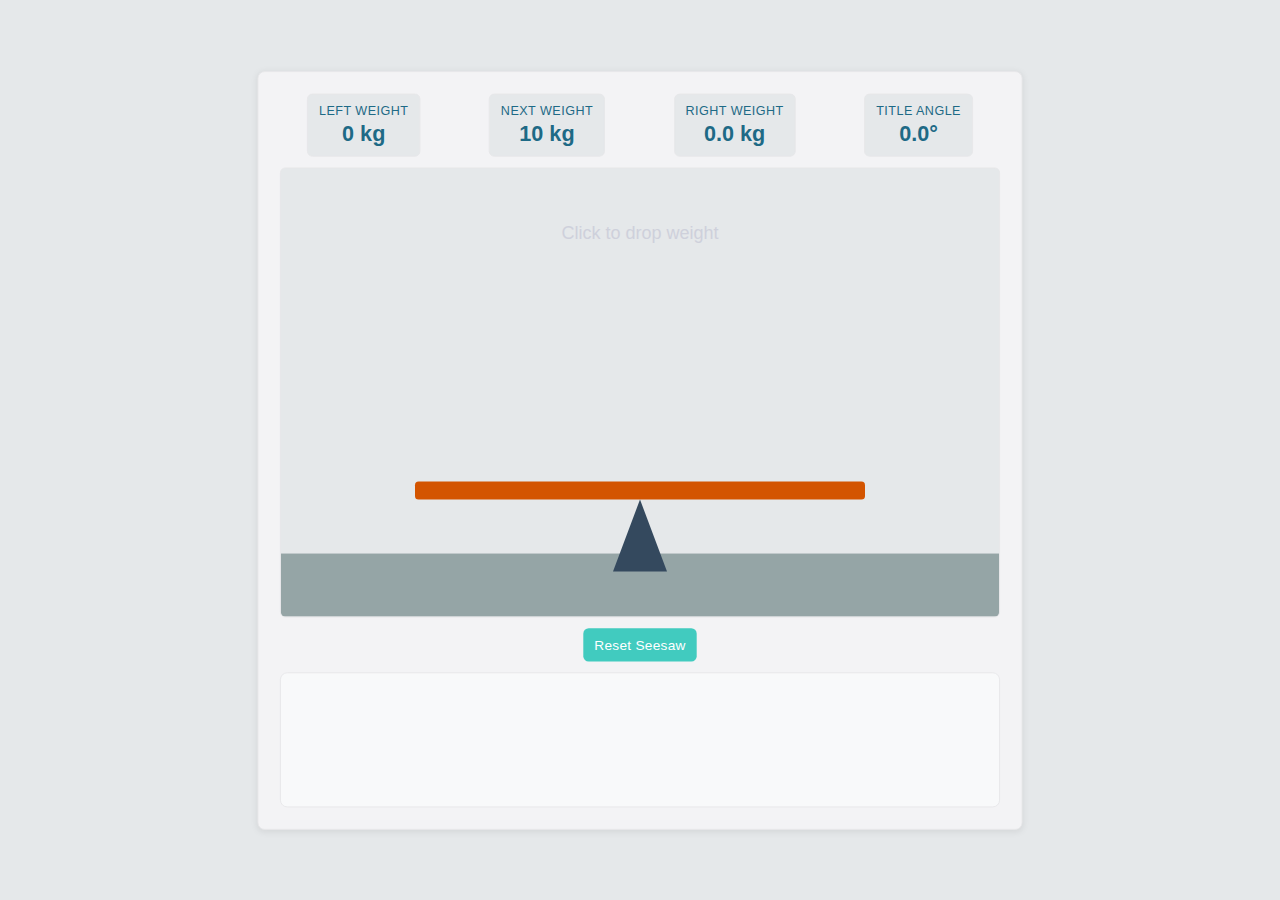
<file: index.html>
<!DOCTYPE html>
<html lang="en">
  <head>
    <meta charset="UTF-8" />
    <meta name="viewport" content="width=device-width, initial-scale=1.0" />
    <title>Sample HTML Page</title>
    <!--CSS-->
    <link rel="stylesheet" href="ALIKAGAN_YILMAZ.css" />
    <!--JS-->
    <script src="ALIKAGAN_YILMAZ.js" defer></script>
  </head>
  <body>
    <div class="container">
      <div class="header-container">
        <ul class="header-list-container">
          <li class="header-element">
            <h4>Left Weight</h4>
            <p class="left-weight">0 kg</p>
          </li>
          <li class="header-element">
            <h4>Next Weight</h4>
            <p class="next-weight">0.0 kg</p>
          </li>
          <li class="header-element">
            <h4>Right Weight</h4>
            <p class="right-weight">0.0 kg</p>
          </li>
          <li class="header-element">
            <h4>Title Angle</h4>
            <p class="angle">0.0&deg;</p>
          </li>
        </ul>
      </div>
      <div class="seesaw-container">
        <div class="seesaw-playground">
          <div class="weight-preview">6 kg</div>
          <p class="starter-text">Click to drop weight</p>
          <div class="seesaw-board"></div>
          <div class="seesaw-pivot"></div>
        </div>
        <div class="seesaw-ground"></div>
      </div>
      <div class="controls-container">
        <button class="reset-button">Reset Seesaw</button>
      </div>
      <div class="log-container"></div>
    </div>
  </body>
</html>
</file>
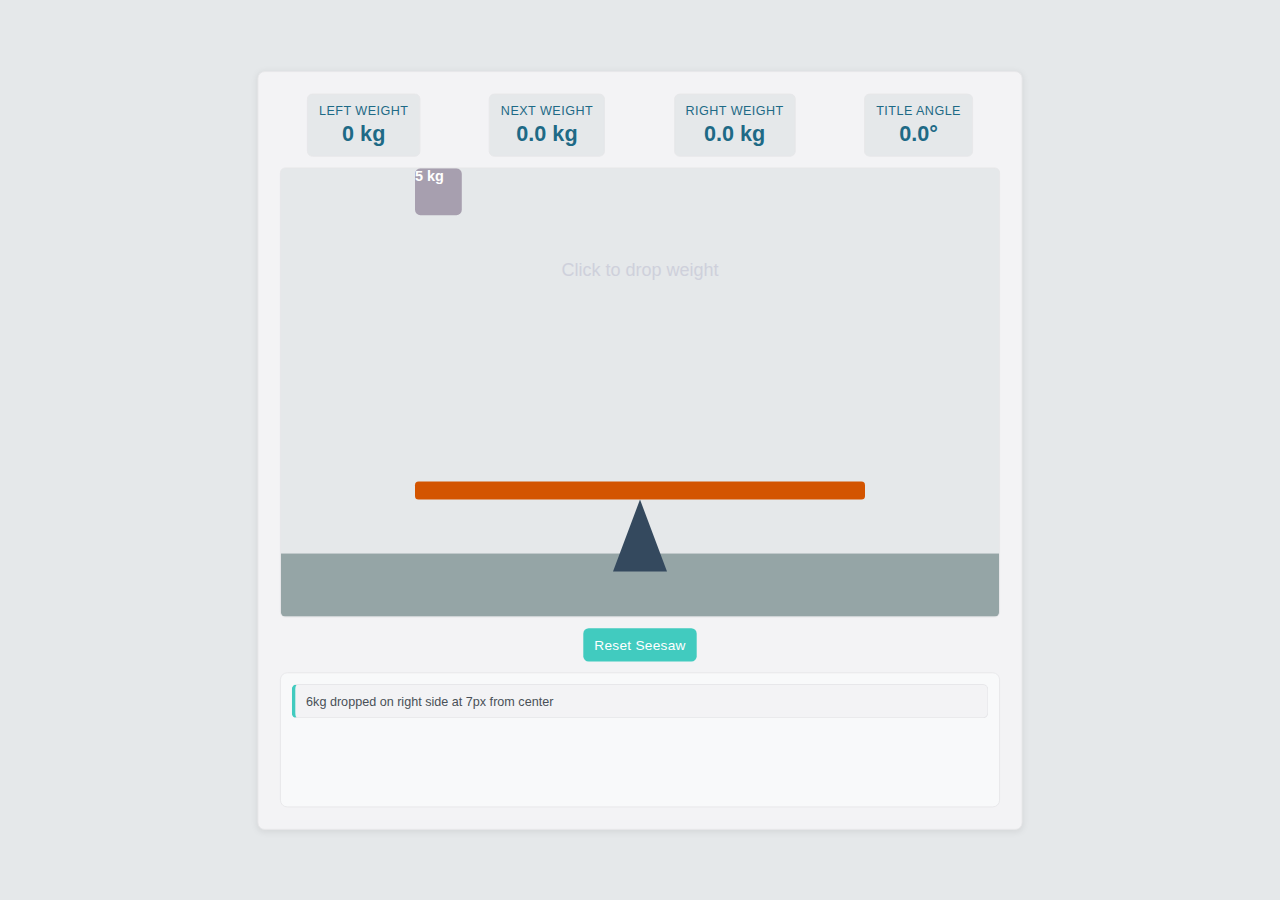
<file: ALİKAGAN_YİLMAZ.html>
<!DOCTYPE html>
<html lang="en">
  <head>
    <meta charset="UTF-8" />
    <meta name="viewport" content="width=device-width, initial-scale=1.0" />
    <title>Sample HTML Page</title>
    <!--CSS-->
    <link rel="stylesheet" href="/ALİKAGAN_YİLMAZ.css" />
    <!--JS-->
    <script src="/ALİKAGAN_YİLMAZ.js" defer></script>
  </head>
  <body>
    <div class="container">
      <div class="header-container">
        <ul class="header-list-container">
          <li class="header-element">
            <h4>Left Weight</h4>
            <p>0 kg</p>
          </li>
          <li class="header-element">
            <h4>Next Weight</h4>
            <p>0.0 kg</p>
          </li>
          <li class="header-element">
            <h4>Right Weight</h4>
            <p>0.0 kg</p>
          </li>
          <li class="header-element">
            <h4>Title Angle</h4>
            <p>0.0&deg;</p>
          </li>
        </ul>
      </div>
      <div class="seesaw-container">
        <div class="seesaw-playground">
          <div class="weight-preview">6 kg</div>
          <p class="starter-text">Click to drop weight</p>
          <div class="seesaw-board"></div>
          <div class="seesaw-pivot"></div>
        </div>
        <div class="seesaw-ground"></div>
      </div>
      <div class="controls-container">
        <button class="reset-button">Reset Seesaw</button>
      </div>
      <div class="log-container">
        <div class="log-entry">
          6kg dropped on right side at 7px from center
        </div>
      </div>
    </div>
  </body>
</html>
</file>
<file: ALIKAGAN_YILMAZ.css>
* {
  margin: 0;
  padding: 0;
  box-sizing: border-box;
}

:root {
  --bg: #e5e8ea;
  --white: #ffffff;
  --card: #f3f3f5;
  --muted: #c5c7d6;
  --text: #1e6a86;
  --accent: #41cbbf;
  --border: #e6e6e9;
  --shadow: 0 2px 8px rgba(0, 0, 0, 0.08);
  --radius-xs: 4px;
  --radius-sm: 6px;
  --radius-md: 8px;
  --radius-lg: 10px;
  --pad-xs: 4px;
  --pad-sm: 8px;
  --pad-md: 10px;
  --pad-lg: 12px;
  --pad-xl: 24px;
  --mar-xs: 4px;
  --mar-s: 8px;
  --mar-md: 10px;
  --mar-lg: 12px;
  --mar-xl: 24px;
  --container-scale: 0.9;
  --weight-bg: linear-gradient(145deg, #555, #333);
}

html {
  display: block;
}

body {
  font-family: -apple-system, BlinkMacSystemFont, "Segoe UI", Roboto, Oxygen,
    Ubuntu, sans-serif;
  background: var(--bg);
  min-height: 100vh;
  display: flex;
  flex-direction: column;
  align-items: center;
  justify-content: center;
  padding-left: var(--pad-sm);
  padding-right: var(--pad-sm);
  color: var(--text);
}

* {
  margin: 0;
  padding: 0;
  box-sizing: border-box;
}

div {
  display: block;
  unicode-bidi: isolate;
}

.container {
  background: var(--card);
  border-radius: var(--radius-md);
  padding: var(--pad-xl);
  box-shadow: var(--shadow);
  border: 1px solid var(--border);
  max-width: 900px;
  transform: scale(var(--container-scale));
  transform-origin: center;
}

.header-list-container {
  list-style: none;
  display: flex;
  justify-content: space-around;
  margin-bottom: var(--mar-lg);
  gap: 16px;
  flex-wrap: wrap;
}

.header-element {
  background: var(--bg);
  padding: var(--pad-md) var(--pad-lg);
  border-radius: var(--radius-sm);
  text-align: center;
  min-width: 120px;
  border: 1px solid var(--border);
}

.seesaw-container {
  position: relative;
  width: 800px;
  height: 500px;
  background: var(--bg);
  border-radius: var(--radius-sm);
  border: 1px solid var(--border);
  overflow: hidden;
}

.controls-container {
  margin-top: var(--mar-lg);
  text-align: center;
}

.reset-button {
  background: var(--accent);
  color: var(--white);
  border: none;
  padding: var(--pad-md) var(--pad-lg);
  font-size: 0.95em;
  border-radius: var(--radius-sm);
  cursor: pointer;
  font-weight: 500;
  letter-spacing: 0.3px;
  transition: transform 0.3s ease;
}

.reset-button:hover {
  filter: brightness(104%);
  transform: scale(1.02);
}

.seesaw-playground {
  position: absolute;
  transition: opacity 0.35s ease, transform 0.35s ease;
  left: 50%;
  top: 0;
  width: 500px;
  height: 100%;
  z-index: 5;
  transform: translateX(-50%);
  cursor: pointer;
  background: transparent;
}

.seesaw-playground.blink {
  animation: blink 1s ease-in-out infinite;
}

.starter-text {
  display: none;
  margin-top: 12%;
  left: 50%;
  font-size: 1.25em;
  color: var(--muted);
  opacity: 0.7;
  text-align: center;
  pointer-events: none;
}

.seesaw-ground {
  position: absolute;
  bottom: 0;
  width: 100%;
  height: 70px;
  background: #95a5a6;
}

.header-text,
.header-element h4 {
  font-size: 0.875em;
  color: var(--text);
  margin-bottom: var(--mar-xs);
  font-weight: 500;
  text-transform: uppercase;
  letter-spacing: 0.5px;
}

.header-element p {
  font-size: 1.5em;
  font-weight: 600;
  color: var(--text);
}

.log-container {
  margin-top: var(--mar-lg);
  height: 150px;
  overflow-y: auto;
  background: #f8f9fa;
  padding: var(--pad-sm);
  border-radius: var(--radius-md);
  font-size: 0.875em;
  border: 1px solid var(--border);
}

.log-entry {
  padding: var(--pad-md) var(--pad-lg);
  margin: var(--mar-xs) var(--mar-xs);
  border: 1px solid var(--border);
  background: var(--card);
  border-radius: var(--radius-sm);
  border-left: 4px solid var(--accent);
  color: #495057;
  animation: fadeIn 0.5s ease forwards;
}

.seesaw-board {
  position: absolute;
  bottom: 130px;
  left: 50%;
  width: 500px;
  height: 20px;
  background: #d35400;
  transform-origin: center center;
  transform: translateX(-50%) rotate(0deg);
  border-radius: var(--radius-xs);
  transition: transform 0.5s ease;
}

.seesaw-pivot {
  position: absolute;
  bottom: 50px;
  left: 50%;
  width: 0;
  height: 0;
  border-left: 30px solid transparent;
  border-right: 30px solid transparent;
  border-bottom: 80px solid #34495e;
  transform: translateX(-50%);
}

.weight-preview {
  position: absolute;
  margin-top: 2%;
  width: 50px;
  height: 50px;
  border-radius: 6px;
  display: none;
  justify-content: center;
  align-items: center;
  color: white;
  font-weight: bold;
  font-size: 14px;
  pointer-events: none;
  padding: 0;
}

.weight-generated {
  width: 50px;
  height: 50px;
  border-radius: 6px;
  display: none;
  justify-content: center;
  align-items: center;
  color: white;
  font-weight: bold;
  font-size: 14px;
  pointer-events: none;
  padding: 0;
}

@keyframes blink {
  0% {
    background-color: transparent;
  }
  40% {
    background-color: rgba(255, 255, 255, 0.2);
  }
  100% {
    background-color: transparent;
  }
}

@keyframes fadeIn {
  from {
    opacity: 0;
    transform: translateY(8px);
  }
  to {
    opacity: 1;
    transform: translateY(0);
  }
}
</file>
<file: ALİKAGAN_YİLMAZ.css>
* {
  margin: 0;
  padding: 0;
  box-sizing: border-box;
}

:root {
  --bg: #e5e8ea;
  --white: #ffffff;
  --card: #f3f3f5;
  --muted: #c5c7d6;
  --text: #1e6a86;
  --accent: #41cbbf;
  --border: #e6e6e9;
  --shadow: 0 2px 8px rgba(0, 0, 0, 0.08);
  --radius-xs: 4px;
  --radius-sm: 6px;
  --radius-md: 8px;
  --radius-lg: 10px;
  --pad-xs: 4px;
  --pad-sm: 8px;
  --pad-md: 10px;
  --pad-lg: 12px;
  --pad-xl: 24px;
  --mar-xs: 4px;
  --mar-s: 8px;
  --mar-md: 10px;
  --mar-lg: 12px;
  --mar-xl: 24px;
  --container-scale: 0.9;
  --weight-bg: linear-gradient(145deg, #555, #333);
}

html {
  display: block;
}

body {
  font-family: -apple-system, BlinkMacSystemFont, "Segoe UI", Roboto, Oxygen,
    Ubuntu, sans-serif;
  background: var(--bg);
  min-height: 100vh;
  display: flex;
  flex-direction: column;
  align-items: center;
  justify-content: center;
  padding-left: var(--pad-sm);
  padding-right: var(--pad-sm);
  color: var(--text);
}

* {
  margin: 0;
  padding: 0;
  box-sizing: border-box;
}

div {
  display: block;
  unicode-bidi: isolate;
}

.container {
  background: var(--card);
  border-radius: var(--radius-md);
  padding: var(--pad-xl);
  box-shadow: var(--shadow);
  border: 1px solid var(--border);
  max-width: 900px;
  transform: scale(var(--container-scale));
  transform-origin: center;
}

.header-list-container {
  list-style: none;
  display: flex;
  justify-content: space-around;
  margin-bottom: var(--mar-lg);
  gap: 16px;
  flex-wrap: wrap;
}

.header-element {
  background: var(--bg);
  padding: var(--pad-md) var(--pad-lg);
  border-radius: var(--radius-sm);
  text-align: center;
  min-width: 120px;
  border: 1px solid var(--border);
}

.seesaw-container {
  position: relative;
  width: 800px;
  height: 500px;
  background: var(--bg);
  border-radius: var(--radius-sm);
  border: 1px solid var(--border);
  overflow: hidden;
}

.controls-container {
  margin-top: var(--mar-lg);
  text-align: center;
}

.reset-button {
  background: var(--accent);
  color: var(--white);
  border: none;
  padding: var(--pad-md) var(--pad-lg);
  font-size: 0.95em;
  border-radius: var(--radius-sm);
  cursor: pointer;
  font-weight: 500;
  letter-spacing: 0.3px;
  transition: transform 0.3s ease;
}

.reset-button:hover {
  filter: brightness(104%);
  transform: scale(1.02);
}

.seesaw-playground {
  position: absolute;
  transition: opacity 0.35s ease, transform 0.35s ease;
  left: 50%;
  top: 0;
  width: 500px;
  height: 100%;
  z-index: 5;
  transform: translateX(-50%);
  cursor: pointer;
  background: transparent;
}

.seesaw-playground.blink {
  animation: blink 1s ease-in-out infinite;
}

.starter-text {
  margin-top: 10%;
  left: 50%;
  font-size: 1.25em;
  color: var(--muted);
  opacity: 0.7;
  text-align: center;
  pointer-events: none;
  user-select: none;
}

.seesaw-ground {
  position: absolute;
  bottom: 0;
  width: 100%;
  height: 70px;
  background: #95a5a6;
}

.header-text,
.header-element h4 {
  font-size: 0.875em;
  color: var(--text);
  margin-bottom: var(--mar-xs);
  font-weight: 500;
  text-transform: uppercase;
  letter-spacing: 0.5px;
}

.header-element p {
  font-size: 1.5em;
  font-weight: 600;
  color: var(--text);
}

.log-container {
  margin-top: var(--mar-lg);
  height: 150px;
  overflow-y: auto;
  background: #f8f9fa;
  padding: var(--pad-sm);
  border-radius: var(--radius-md);
  font-size: 0.875em;
  border: 1px solid var(--border);
}

.log-entry {
  padding: var(--pad-md) var(--pad-lg);
  margin: var(--mar-xs) var(--mar-xs);
  border: 1px solid var(--border);
  background: var(--card);
  border-radius: var(--radius-sm);
  border-left: 4px solid var(--accent);
  color: #495057;
}

.seesaw-board {
  position: absolute;
  bottom: 130px;
  z-index: 2;
  left: 50%;
  width: 500px;
  height: 20px;
  background: #d35400;
  transform-origin: center center;
  transform: translateX(-50%) rotate(0deg);
  border-radius: var(--radius-xs);
}

.seesaw-pivot {
  position: absolute;
  bottom: 50px;
  left: 50%;
  width: 0;
  height: 0;
  border-left: 30px solid transparent;
  border-right: 30px solid transparent;
  border-bottom: 80px solid #34495e;
  transform: translateX(-50%);
}

@keyframes blink {
  0% {
    background-color: transparent;
  }
  40% {
    background-color: rgba(255, 255, 255, 0.2);
  }
  100% {
    background-color: transparent;
  }
}
</file>
